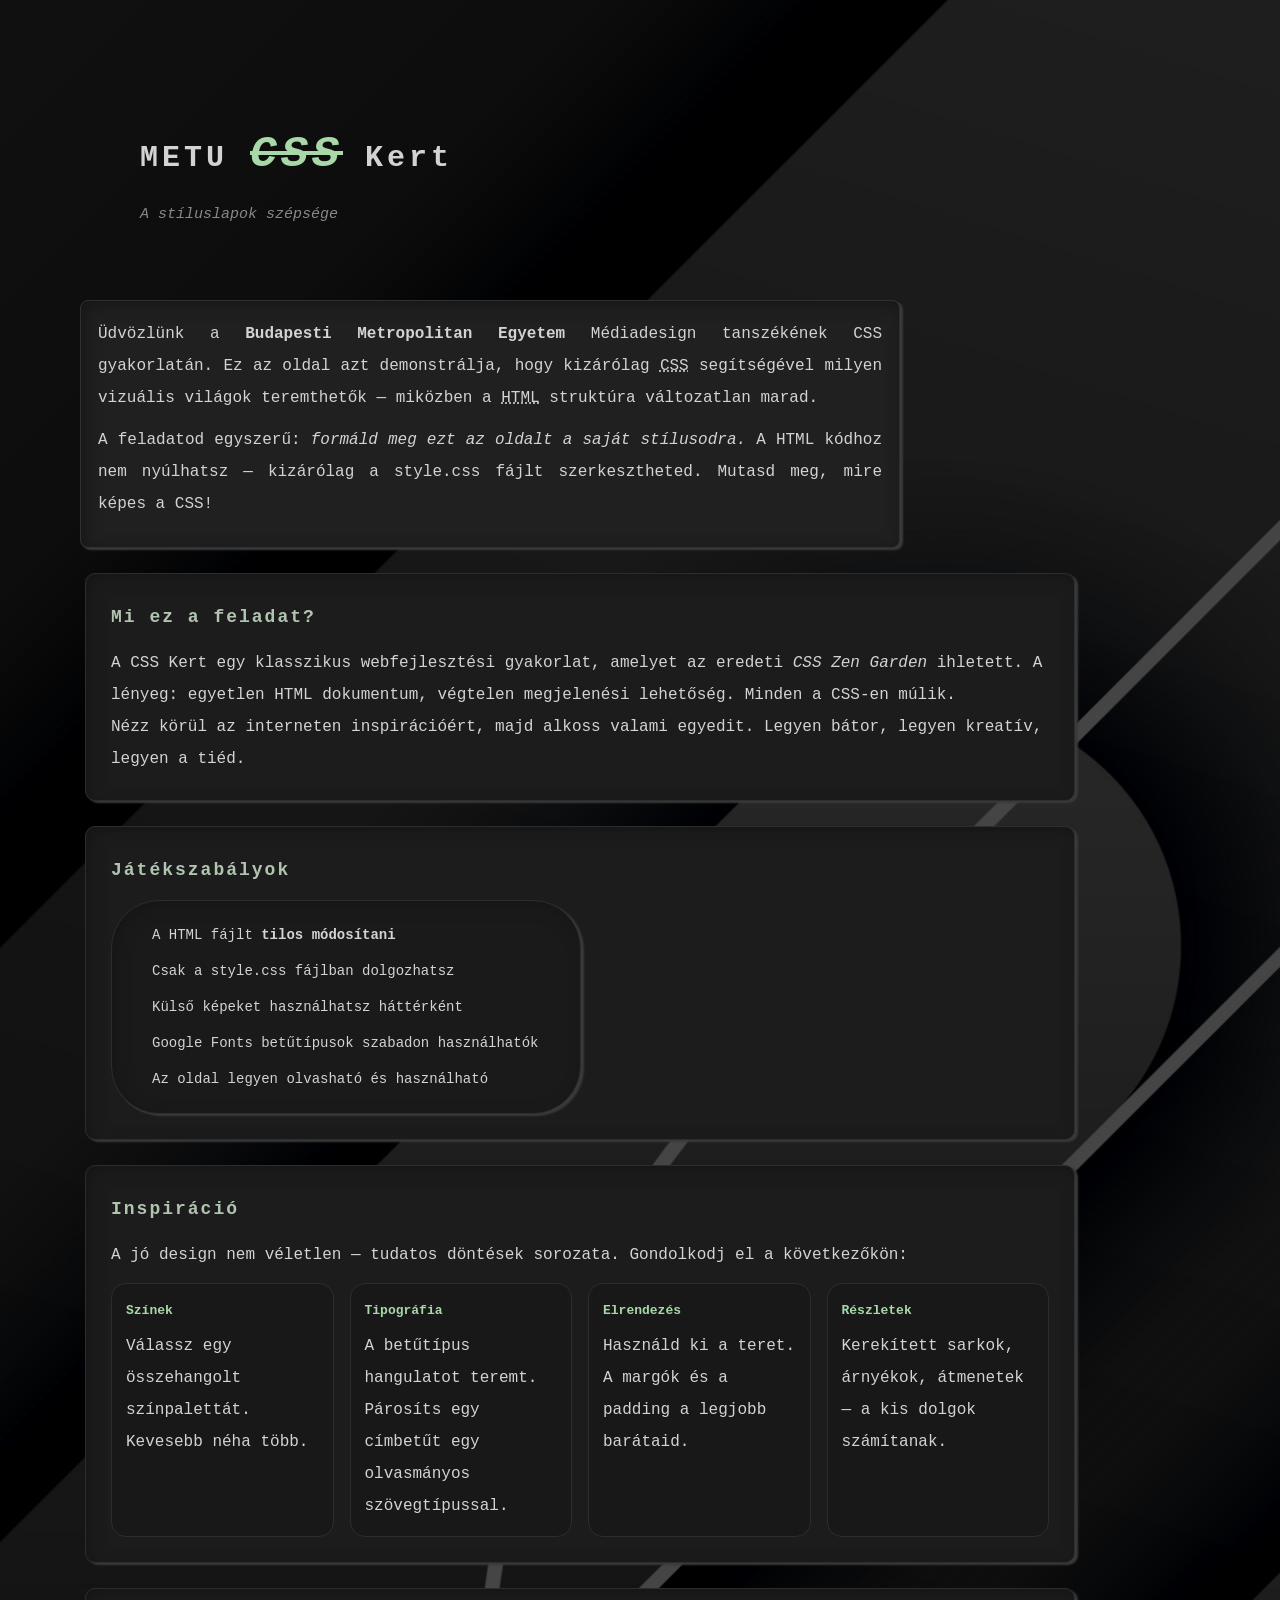
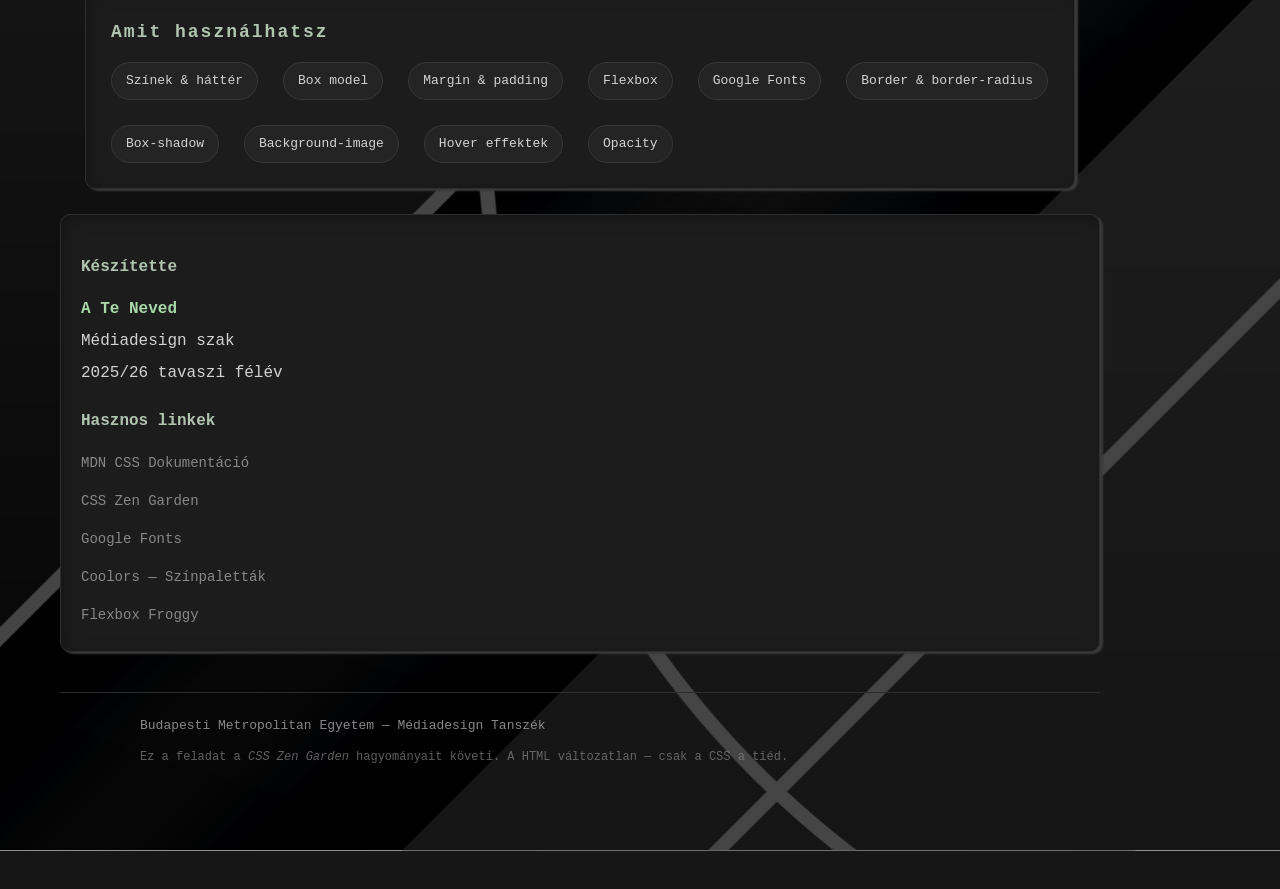
<file: index.html>
<!DOCTYPE html>
<html lang="hu">
<head>
    <meta charset="UTF-8">
    <meta name="viewport" content="width=device-width, initial-scale=1.0">
    <title>METU CSS Kert — A CSS szépsége</title>
    <link rel="stylesheet" href="style.css">
</head>
<body id="metu-css-kert">

    <div class="oldal-keret">

        <!-- FEJLÉC -->
        <header class="fejlec" role="banner">
            <h1 class="fooldal-cim">METU <span class="kiemeles">CSS</span> Kert</h1>
            <h2 class="alcim">A stíluslapok szépsége</h2>
        </header>

        <!-- BEVEZETŐ SZEKCIÓ -->
        <section class="bevezeto" id="intro">
            <div class="bevezeto-szoveg">
                <p>Üdvözlünk a <strong>Budapesti Metropolitan Egyetem</strong> Médiadesign tanszékének CSS gyakorlatán. Ez az oldal azt demonstrálja, hogy kizárólag <abbr title="Cascading Style Sheets">CSS</abbr> segítségével milyen vizuális világok teremthetők — miközben a <abbr title="HyperText Markup Language">HTML</abbr> struktúra változatlan marad.</p>
                <p>A feladatod egyszerű: <em>formáld meg ezt az oldalt a saját stílusodra.</em> A HTML kódhoz nem nyúlhatsz — kizárólag a <code>style.css</code> fájlt szerkesztheted. Mutasd meg, mire képes a CSS!</p>
            </div>
        </section>

        <!-- FŐ TARTALOM -->
        <main class="tartalom" role="main">

            <!-- MI EZ? -->
            <article class="kartya" id="mi-ez">
                <h3 class="kartya-cim">Mi ez a feladat?</h3>
                <p>A CSS Kert egy klasszikus webfejlesztési gyakorlat, amelyet az eredeti <cite>CSS Zen Garden</cite> ihletett. A lényeg: egyetlen HTML dokumentum, végtelen megjelenési lehetőség. Minden a CSS-en múlik.</p>
                <p>Nézz körül az interneten inspirációért, majd alkoss valami egyedit. Legyen bátor, legyen kreatív, legyen a tiéd.</p>
            </article>

            <!-- SZABÁLYOK -->
            <article class="kartya" id="szabalyok">
                <h3 class="kartya-cim">Játékszabályok</h3>
                <ul class="szabaly-lista">
                    <li class="szabaly">A HTML fájlt <strong>tilos módosítani</strong></li>
                    <li class="szabaly">Csak a <code>style.css</code> fájlban dolgozhatsz</li>
                    <li class="szabaly">Külső képeket használhatsz háttérként</li>
                    <li class="szabaly">Google Fonts betűtípusok szabadon használhatók</li>
                    <li class="szabaly">Az oldal legyen olvasható és használható</li>
                </ul>
            </article>

            <!-- INSPIRÁCIÓ -->
            <article class="kartya" id="inspiracio">
                <h3 class="kartya-cim">Inspiráció</h3>
                <p>A jó design nem véletlen — tudatos döntések sorozata. Gondolkodj el a következőkön:</p>
                <div class="inspiracio-racsozat">
                    <div class="inspiracio-elem" id="szinek">
                        <h4>Színek</h4>
                        <p>Válassz egy összehangolt színpalettát. Kevesebb néha több.</p>
                    </div>
                    <div class="inspiracio-elem" id="tipografia">
                        <h4>Tipográfia</h4>
                        <p>A betűtípus hangulatot teremt. Párosíts egy címbetűt egy olvasmányos szövegtípussal.</p>
                    </div>
                    <div class="inspiracio-elem" id="elrendezes">
                        <h4>Elrendezés</h4>
                        <p>Használd ki a teret. A margók és a padding a legjobb barátaid.</p>
                    </div>
                    <div class="inspiracio-elem" id="reszletek">
                        <h4>Részletek</h4>
                        <p>Kerekített sarkok, árnyékok, átmenetek — a kis dolgok számítanak.</p>
                    </div>
                </div>
            </article>

            <!-- TECHNOLÓGIÁK -->
            <article class="kartya" id="technologiak">
                <h3 class="kartya-cim">Amit használhatsz</h3>
                <div class="tech-lista">
                    <span class="tech-badge">Színek &amp; háttér</span>
                    <span class="tech-badge">Box model</span>
                    <span class="tech-badge">Margin &amp; padding</span>
                    <span class="tech-badge">Flexbox</span>
                    <span class="tech-badge">Google Fonts</span>
                    <span class="tech-badge">Border &amp; border-radius</span>
                    <span class="tech-badge">Box-shadow</span>
                    <span class="tech-badge">Background-image</span>
                    <span class="tech-badge">Hover effektek</span>
                    <span class="tech-badge">Opacity</span>
                </div>
            </article>

        </main>

        <!-- OLDALSÁV -->
        <aside class="oldalsav" role="complementary">

            <div class="szerzo-info">
                <h3 class="oldalsav-cim">Készítette</h3>
                <p class="szerzo-nev">A Te Neved</p>
                <p class="szerzo-szak">Médiadesign szak</p>
                <p class="szerzo-ev">2025/26 tavaszi félév</p>
            </div>

            <div class="hasznos-linkek">
                <h3 class="oldalsav-cim">Hasznos linkek</h3>
                <nav role="navigation">
                    <ul class="link-lista">
                        <li><a href="https://developer.mozilla.org/en-US/docs/Web/CSS" class="kulso-link">MDN CSS Dokumentáció</a></li>
                        <li><a href="https://csszengarden.com/" class="kulso-link">CSS Zen Garden</a></li>
                        <li><a href="https://fonts.google.com/" class="kulso-link">Google Fonts</a></li>
                        <li><a href="https://coolors.co/" class="kulso-link">Coolors — Színpaletták</a></li>
                        <li><a href="https://flexboxfroggy.com/" class="kulso-link">Flexbox Froggy</a></li>
                    </ul>
                </nav>
            </div>

        </aside>

        <!-- LÁBLÉC -->
        <footer class="lablec" role="contentinfo">
            <p>Budapesti Metropolitan Egyetem — Médiadesign Tanszék</p>
            <p class="lablec-megjegyzes">Ez a feladat a <cite>CSS Zen Garden</cite> hagyományait követi. A HTML változatlan — csak a CSS a tiéd.</p>
        </footer>

    </div>

</body>
</html>
</file>
<file: style.css>
/* ============================================
   METU CSS KERT — Starter Stíluslap
   ============================================
   
   Ez a te vásznod! Csak ezt a fájlt szerkesztheted.
   A HTML kódhoz NE NYÚLJ.
   
   Tippek:
   - Használj Google Fonts-ot: https://fonts.google.com/
     Példa: @import url('https://fonts.googleapis.com/css2?family=Poppins:wght@400;700&display=swap');
   - Színpaletta generátor: https://coolors.co/
   - CSS referencia: https://developer.mozilla.org/en-US/docs/Web/CSS
   
   Sok sikert! 🎨
   ============================================ */


/* --- GOOGLE FONTS IMPORTÁLÁS --- */
@import url('https://fonts.googleapis.com/css2?family=Cascadia+Code:wght@300;400;700&display=swap');


/* --- ALAP BEÁLLÍTÁSOK --- */
* {
    margin: 0;
    padding: 0;
    box-sizing: border-box;
}

body {

    /* Háttérszín */
    background: rgb(22, 22, 22) url("bg.jpg") no-repeat fixed center; 
    /* Betűtípus */
    font-family: "Cascadia Mono", monospace;
    font-size: 16px;
    font-weight: 300;
    /* Betűszín */
    color: #d3d3d3;
    /* Sormagasság */
    line-height: 2;
    
}


/* --- OLDAL KERET --- */
.oldal-keret {
  margin-top: 60px;
  margin-bottom: 100px;
  margin-right: 180px;
  margin-left: 60px;
}


/* --- FEJLÉC --- */
.fejlec {
  padding-top: 50px;
  padding-right: 30px;
  padding-bottom: 50px;
  padding-left: 80px;
}

.fooldal-cim {
    font-family: "Cascadia Mono", monospace;
    font-size: 30px;
    font-weight: 800;    
    letter-spacing: 4px;
    color: #d3d3d3;
    /* Főcím stílusa */
}

.kiemeles {
    font-family: "Cascadia Mono", monospace;
    font-size: 45px;
    font-style: italic;
    text-decoration: line-through;
    color: #a8d8a8;
}

.alcim { 
    font-family: "Cascadia Mono", monospace; 
    font-style: italic;
    font-weight: 300;
    font-size: 15px;
    color: #888888;
    /* Alcím stílusa */
}


/* --- BEVEZETŐ --- */
.bevezeto {
    width: 820px;
    padding: 17px;
    margin: 20px;
    text-align: justify;
    text-justify: newspaper;
    background-color: rgb(32, 32, 32);
    box-shadow: inset 4px 4px 15px rgb(22, 22, 22),
                3px 2px 2px rgb(58, 58, 58),
                1px  1px 1px rgb(53, 53, 53);
    border: 1px solid rgb(48, 48, 48);
    border-radius: 8px;
    /* A bevezető szekció háttere, padding-ja */
}

.bevezeto-szoveg p {
    margin-bottom: 10px;
    /* Bevezető bekezdések */
}


/* --- KÁRTYÁK (a fő tartalom elemei) --- */
.kartya {
    margin: 25px;
    padding: 25px;
    background-color: rgb(28, 28, 28);
    border: 1px solid rgb(45, 45, 45);
    border-radius: 10px;
    box-shadow: inset 4px 4px 15px rgb(22, 22, 22),
                3px 2px 2px rgb(58, 58, 58);
    transition: transform 0.3s ease;
    /* Háttér, padding, margin, border, border-radius, box-shadow */
}

.kartya:hover {
    transform: scale(1.01);
}

.kartya-cim {
    letter-spacing: 2px;
    font-size: 18px;
    font-weight: 700;
    color: #b0c4b0;
    margin-bottom: 12px;
    /* Kártya címek stílusa */
}


/* --- SZABÁLYOK LISTA --- */
.szabaly-lista {
    list-style: none;
    display: flex;
    flex-direction: column;
    gap: 8px;
    background-color: rgb(26, 26, 26);
    width: 470px;
    padding: 20px 24px;
    box-shadow: inset 4px 4px 15px rgb(22, 22, 22),
                3px 2px 2px rgb(58, 58, 58),
                1px  1px 1px rgb(53, 53, 53);
    border-radius: 48px;
    border: 1px solid rgb(45, 45, 45);
    /* Lista stílus */
}

.szabaly {
    font-size: 14px;
    padding-left: 16px;
    /* Egyes szabály elemek */
}


/* --- INSPIRÁCIÓ RÁCS --- */
.inspiracio-racsozat {
    display: flex;
    flex-wrap: wrap;
    gap: 16px;
    margin-top: 12px;
    /* Flexbox elrendezés */
}

.inspiracio-elem {
    flex: 1 1 150px;
    background-color: rgb(24, 24, 24);
    border: 1px solid rgb(45, 45, 45);
    border-radius: 15px;
    padding: 14px;
    /* Egyes inspiráció kártyák */
}

.inspiracio-elem h4 {
    font-size: 13px;
    font-weight: 700;
    color: #a8d8a8;
    margin-bottom: 6px;
    /* Inspiráció alcímek */
}


/* --- TECHNOLÓGIA BADGE-EK --- */
.tech-lista {
    display: flex;
    flex-wrap: wrap;
    gap: 25px;
    /* Flexbox elrendezés a badge-ekhez */
}

.tech-badge {
    background-color: rgb(36, 36, 36);
    padding: 5px 14px;
    border-radius: 20px;
    font-size: 13px;
    border: 1px solid rgb(55, 55, 55);
    /* Kis címkék stílusa */
}


/* --- OLDALSÁV --- */
.oldalsav {
    margin-top: 20px;
    padding: 20px;
    background-color: rgb(28, 28, 28);
    border: 1px solid rgb(45, 45, 45);
    border-radius: 10px;
    box-shadow: inset 4px 4px 15px rgb(22, 22, 22),
                3px 2px 2px rgb(58, 58, 58);
    /* Oldalsáv háttere, pozíciója */
}

.oldalsav-cim {
    font-size: 16px;
    font-weight: 700;
    color: #b0c4b0;
    margin-bottom: 10px;
    margin-top: 16px;
    /* Oldalsáv címek */
}

.szerzo-nev {
    font-weight: 700;
    color: #a8d8a8;
    /* Szerző neve */
}


/* --- LINKEK --- */
.link-lista {
    list-style: none;
    display: flex;
    flex-direction: column;
    gap: 6px;
    /* Link lista stílus */
}

.kulso-link {
    color: #888888;
    text-decoration: none;
    font-size: 14px;
    display: inline-block;
    transition: color 0.2s ease, transform 0.2s ease;
    /* Link stílus */
}

.kulso-link:hover {   
    transform: scale(1.02);
    color: #a8d8a8;
    /* Hover effekt a linkekre */
}


/* --- LÁBLÉC --- */
.lablec {
    margin-top: 40px;
    padding: 20px 80px;
    border-top: 1px solid rgb(45, 45, 45);
    font-size: 13px;
    color: #888888;
    /* Lábléc háttér, padding, szöveg */
}

.lablec-megjegyzes {
    margin-top: 6px;
    font-size: 12px;
    opacity: 0.7;
    /* Kis megjegyzés a láblécben */
}
</file>
